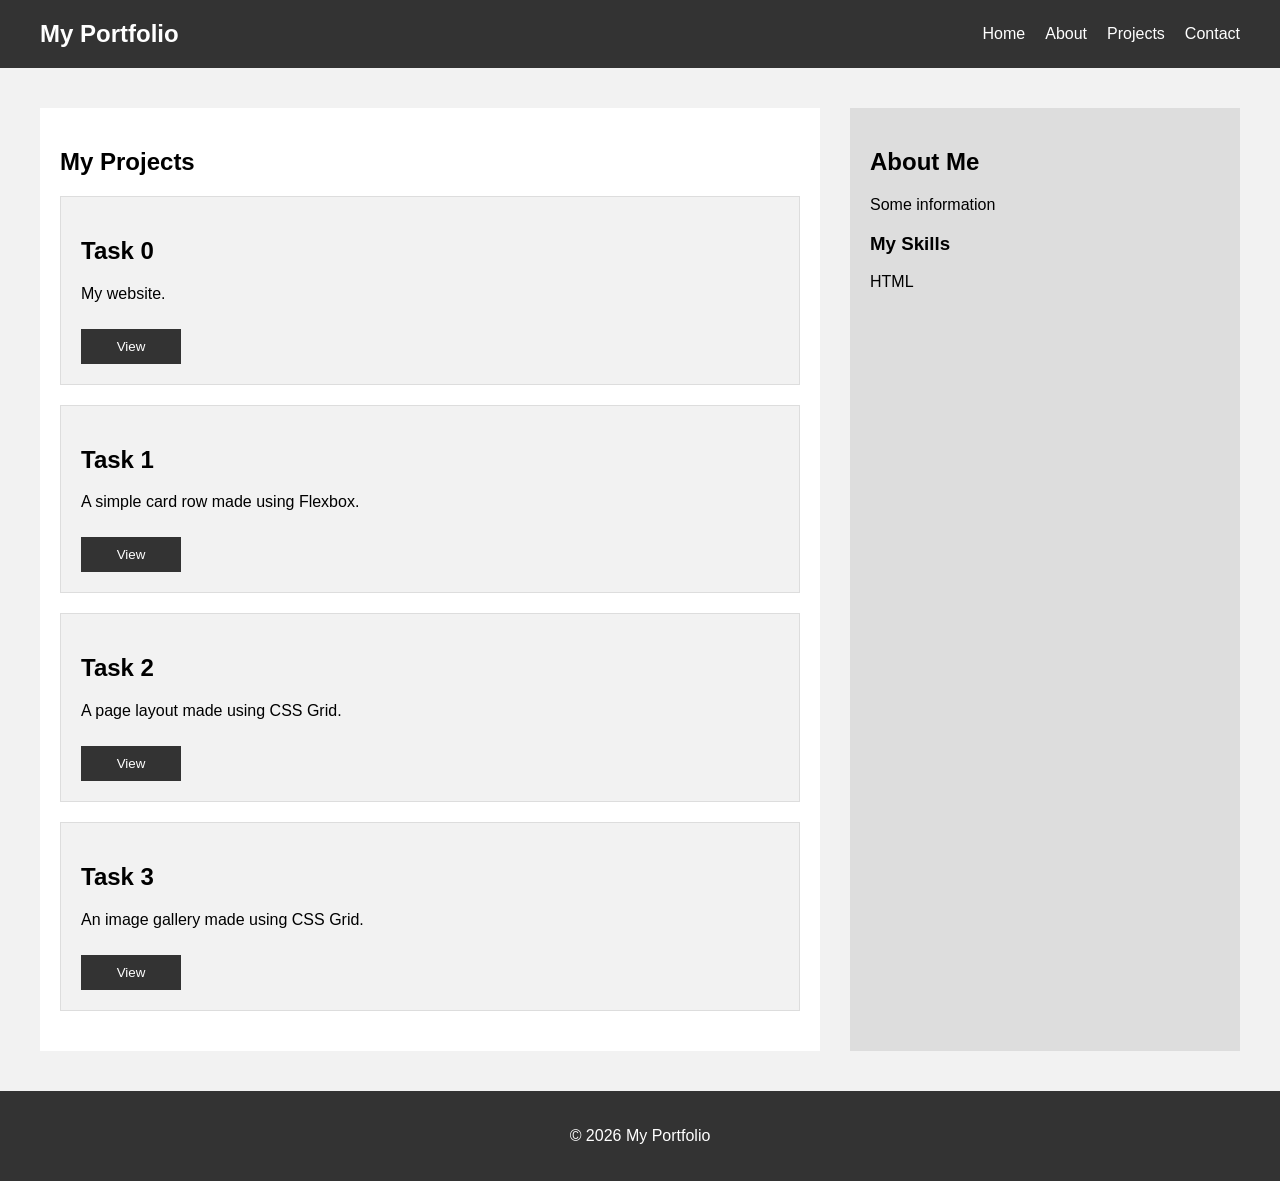
<file: index.html>
<!DOCTYPE html>
<html lang="en">
<head>
    <meta charset="UTF-8">
    <title>Task 4</title>
    <link rel="stylesheet" href="style.css">
</head>
<body>

<div class="portfolio">

    <header>
        <div class="logo">My Portfolio</div>

        <nav>
            <a href="#">Home</a>
            <a href="#">About</a>
            <a href="#">Projects</a>
            <a href="#">Contact</a>
        </nav>  
    </header>


    <div class="main">

        <section class="projects">
            <h1>My Projects</h1>

            <div class="project-card">
                <div>
                    <h2>Task 0</h2>
                    <p>My website.</p>
                </div>

                <a href="Task 0/index.html">
                    <button>View</button>
                </a>
            </div>

            <div class="project-card">
                <div>
                    <h2>Task 1</h2>
                    <p>A simple card row made using Flexbox.</p>
                </div>

                <a href="Task 1/index.html">
                    <button>View</button>
                </a>
            </div>


            <div class="project-card">
                <div>
                    <h2>Task 2</h2>
                    <p>A page layout made using CSS Grid.</p>
                </div>

                <a href="Task 2/index.html">
                    <button>View</button>
                </a>
            </div>


            <div class="project-card">
                <div>
                    <h2>Task 3</h2>
                    <p>An image gallery made using CSS Grid.</p>
                </div>

                <a href="Task 3/index.html">
                    <button>View</button>
                </a>
            </div>

        </section>


        <aside>
            <h2>About Me</h2>

            <p>
                Some information
            </p>

            <h3>My Skills</h3>

            <p>HTML</p>
        </aside>

    </div>


    <footer>
        <p>© 2026 My Portfolio</p>
    </footer>

</div>

</body>
</html>
</file>
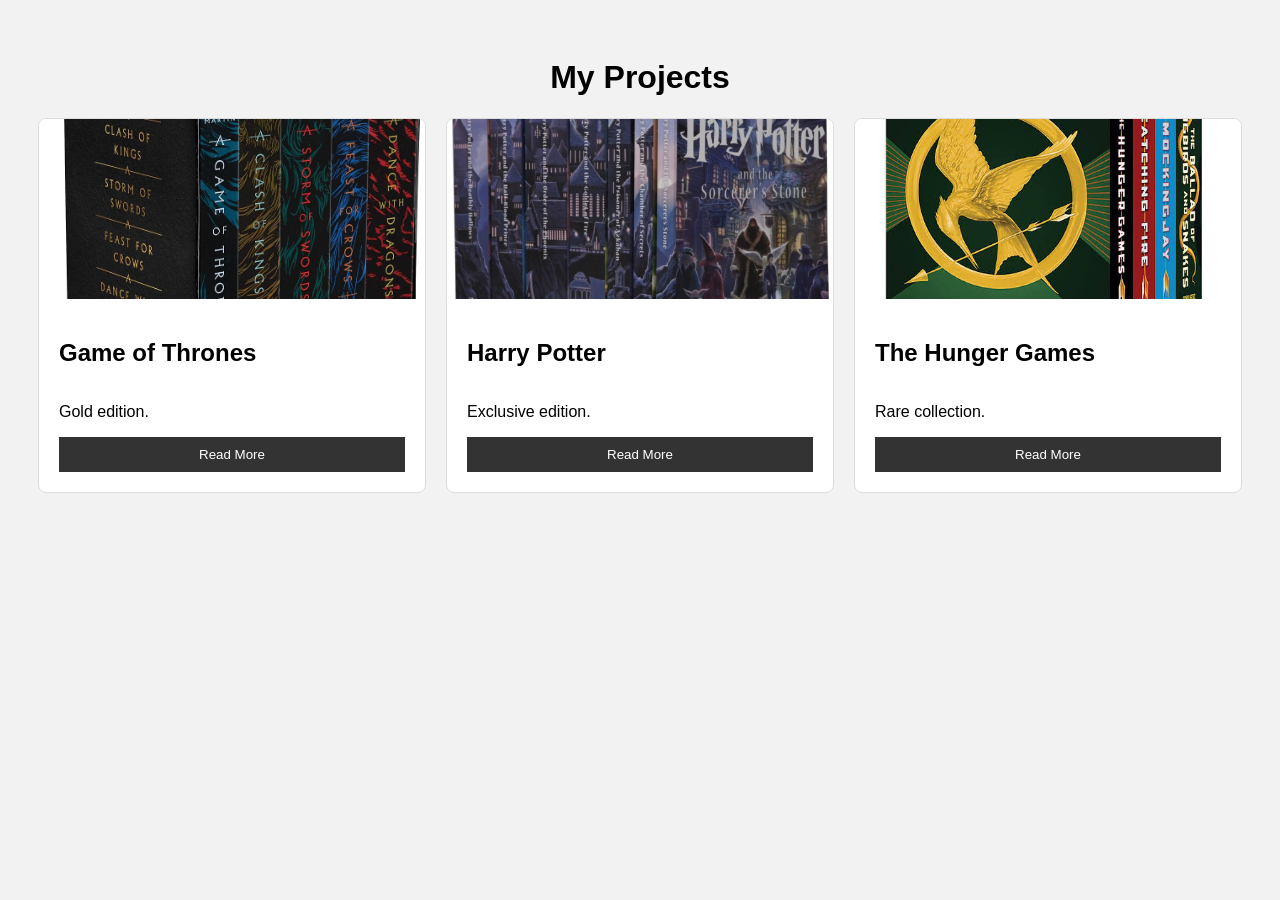
<file: Task 1/index.html>
<!DOCTYPE html>
<html lang="en">
<head>
    <meta charset="UTF-8">
    <title>Card Row</title>
    <link rel="stylesheet" href="style.css">
</head>
<body>

<h1>My Projects</h1>

<div class="cards">

    <div class="card">
        <img src="got.jpg" alt="Project image">
        <div class="content">
            <h2>Game of Thrones</h2>
            <p>Gold edition.</p>
            <button>Read More</button>
        </div>
    </div>

    <div class="card">
        <img src="hp.jpg" alt="Project image">
        <div class="content">
            <h2>Harry Potter</h2>
            <p>Exclusive edition.</p>
            <button>Read More</button>
        </div>
    </div>

    <div class="card">
        <img src="thg.jpg" alt="Project image">
        <div class="content">
            <h2>The Hunger Games</h2>
            <p>Rare collection.</p>
            <button>Read More</button>
        </div>
    </div>

</div>

</body>
</html>
</file>
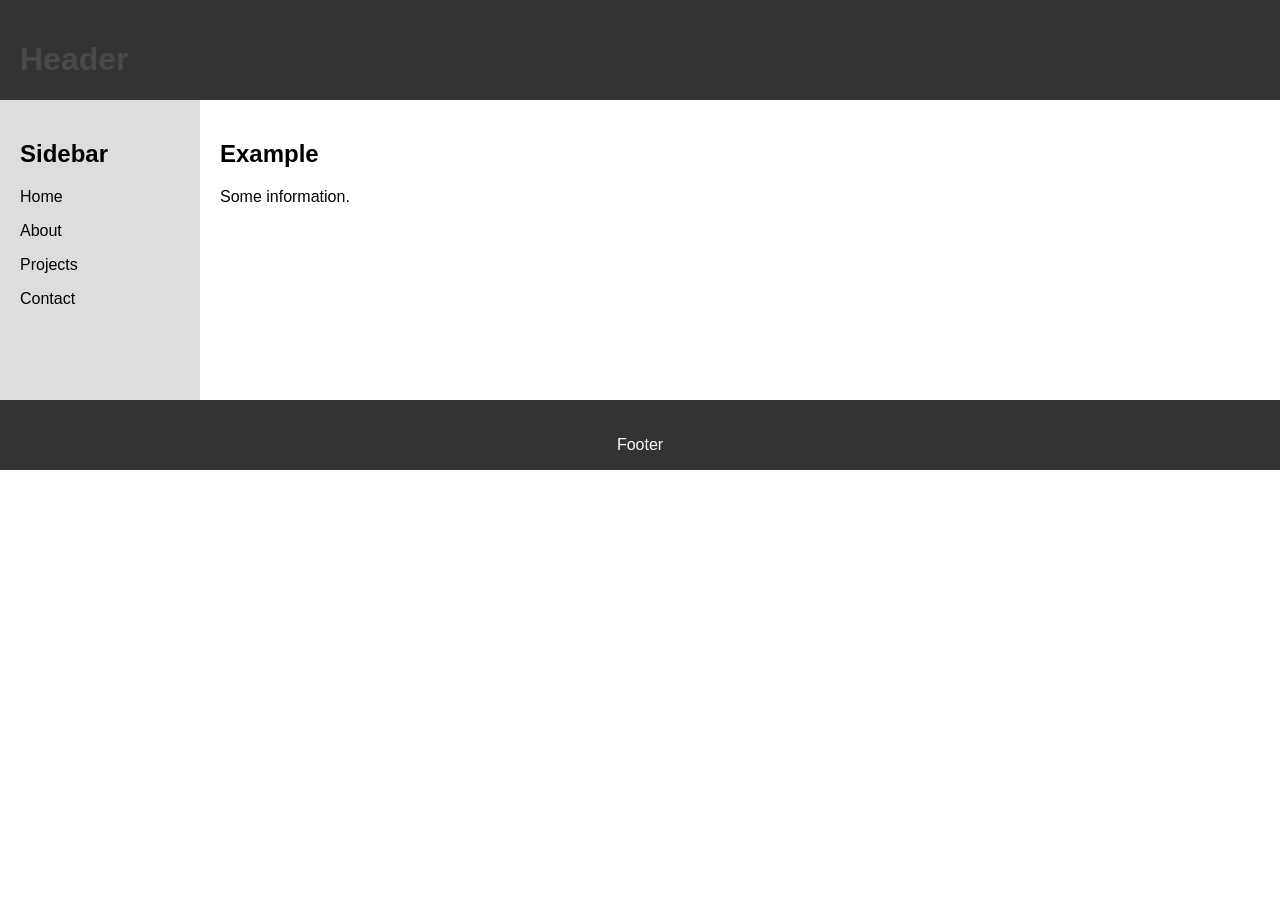
<file: Task 2/index.html>
<!DOCTYPE html>
<html lang="en">
<head>
    <meta charset="UTF-8">
    <title>Task 2</title>
    <link rel="stylesheet" href="style.css">
</head>
<body>

<div class="layout">

    <header>
        <h1>Header</h1>
    </header>

    <aside>
        <h2>Sidebar</h2>
        <p>Home</p>
        <p>About</p>
        <p>Projects</p>
        <p>Contact</p>
    </aside>

    <main>
        <h2>Example</h2>
        <p>
            Some information.
        </p>
    </main>

    <footer>
        <p>Footer</p>
    </footer>

</div>

</body>
</html>
</file>
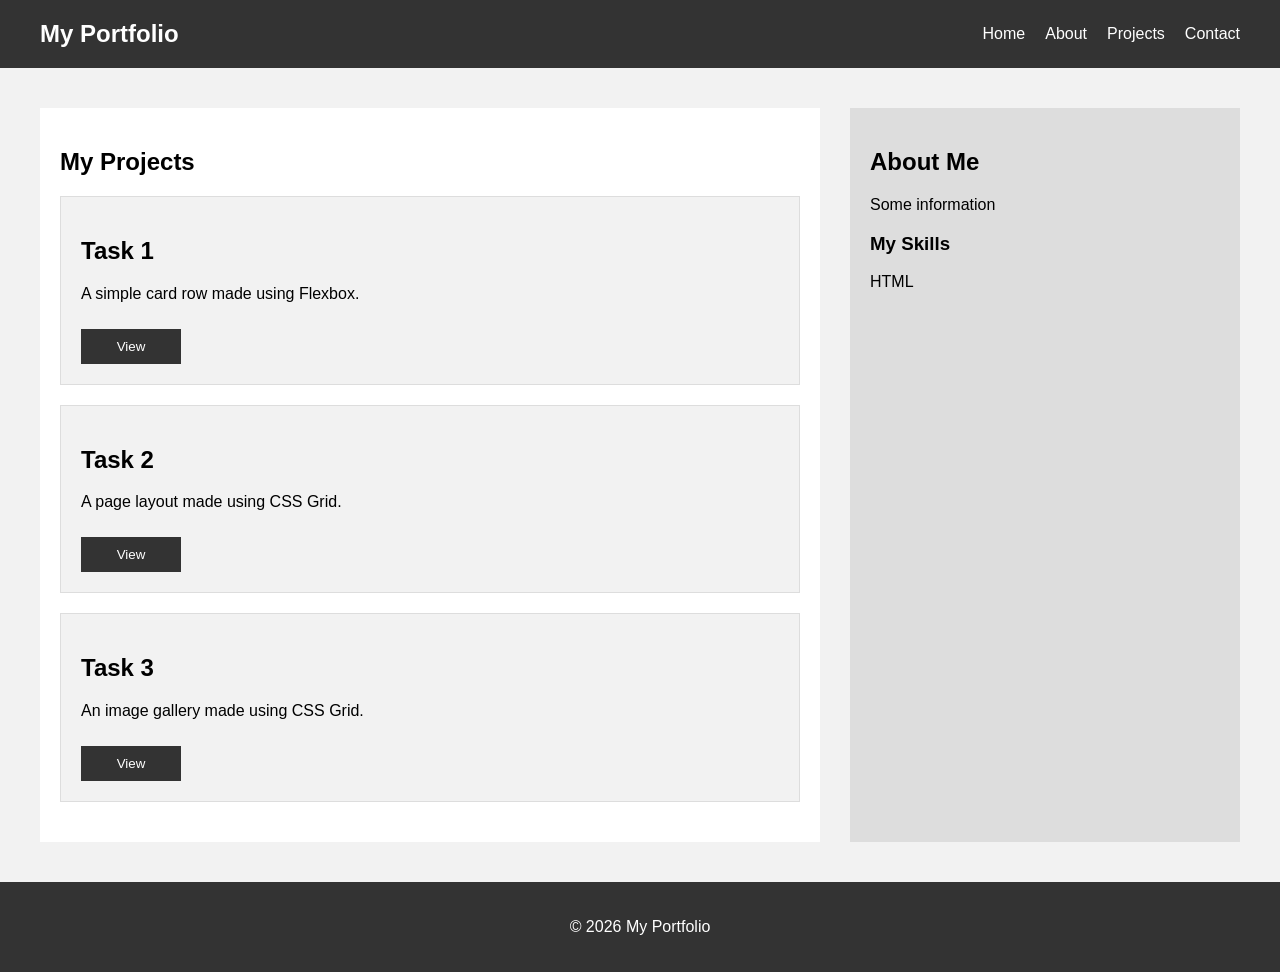
<file: assignment2/Task 4/index.html>
<!DOCTYPE html>
<html lang="en">
<head>
    <meta charset="UTF-8">
    <title>Task 4</title>
    <link rel="stylesheet" href="style.css">
</head>
<body>

<div class="portfolio">

    <header>
        <div class="logo">My Portfolio</div>

        <nav>
            <a href="#">Home</a>
            <a href="#">About</a>
            <a href="#">Projects</a>
            <a href="#">Contact</a>
        </nav>
    </header>


    <div class="main">

        <section class="projects">
            <h1>My Projects</h1>

            <div class="project-card">
                <div>
                    <h2>Task 1</h2>
                    <p>A simple card row made using Flexbox.</p>
                </div>

                <a href="../Task 1/index.html">
                    <button>View</button>
                </a>
            </div>


            <div class="project-card">
                <div>
                    <h2>Task 2</h2>
                    <p>A page layout made using CSS Grid.</p>
                </div>

                <a href="../Task 2/index.html">
                    <button>View</button>
                </a>
            </div>


            <div class="project-card">
                <div>
                    <h2>Task 3</h2>
                    <p>An image gallery made using CSS Grid.</p>
                </div>

                <a href="../Task 3/index.html">
                    <button>View</button>
                </a>
            </div>

        </section>


        <aside>
            <h2>About Me</h2>

            <p>
                Some information
            </p>

            <h3>My Skills</h3>

            <p>HTML</p>
        </aside>

    </div>


    <footer>
        <p>© 2026 My Portfolio</p>
    </footer>

</div>

</body>
</html>
</file>
<file: style.css>
body {
    margin: 0;
    font-family: Arial, sans-serif;
    background-color: #f2f2f2;
}


/* Header */

header {
    display: flex;
    justify-content: space-between;
    align-items: center;

    background-color: #333;
    padding: 20px 40px;
}

.logo {
    color: white;
    font-size: 24px;
    font-weight: bold;
}

nav {
    display: flex;
    gap: 20px;
}

nav a {
    color: white;
    text-decoration: none;
}


/* Main */

.main {
    display: grid;
    grid-template-columns: 2fr 1fr;
    gap: 30px;

    padding: 40px;
}


/* Projects */

.projects {
    background-color: white;
    padding: 20px;
}

.project-card {
    background-color: #f2f2f2;
    padding: 20px;
    margin-bottom: 20px;

    display: flex;
    flex-direction: column;
    gap: 10px;

    border: 1px solid #ddd;
}

.project-card button {
    width: 100px;
    padding: 10px;

    background-color: #333;
    color: white;
    border: none;
}


/* Sidebar */

aside {
    background-color: #ddd;
    padding: 20px;
}


/* Footer */

footer {
    background-color: #333;
    color: white;
    text-align: center;
    padding: 20px;
}
</file>
<file: Task 1/style.css>
body {
    font-family: Arial, sans-serif;
    background-color: #f2f2f2;
    padding: 30px;
}

h1 {
    text-align: center;
}

.cards {
    display: flex;
    gap: 20px;
    align-items: stretch;
}

.card {
    background-color: white;
    width: 33%;
    border: 1px solid #ddd;
    border-radius: 8px;
    overflow: hidden;

    display: flex;
    flex-direction: column;

    transition: 0.3s;
}

.card:hover {
    transform: translateY(-5px);
    box-shadow: 0 5px 15px #aaa;
}

.card img {
    width: 100%;
    height: 180px;
    object-fit: cover;
}

.content {
    padding: 20px;
    display: flex;
    flex-direction: column;
    flex: 1;
}

button {
    margin-top: auto;
    padding: 10px;
    background-color: #333;
    color: white;
    border: none;
}
</file>
<file: Task 2/style.css>
body {
    margin: 0;
    font-family: Arial, sans-serif;
}

.layout {
    display: grid;

    grid-template-columns: 200px 1fr;
    grid-template-rows: 100px 300px 70px;

    grid-template-areas:
        "header header"
        "sidebar main"
        "footer footer";
}

header {
    grid-area: header;
    background-color: #333333;
    color: rgb(73, 73, 73);
    padding: 20px;
}

aside {
    grid-area: sidebar;
    background-color: #ddd;
    padding: 20px;
}

main {
    grid-area: main;
    padding: 20px;
}

footer {
    grid-area: footer;
    background-color: #333;
    color: white;
    text-align: center;
    padding: 20px;
}
</file>
<file: assignment2/Task 4/style.css>
body {
    margin: 0;
    font-family: Arial, sans-serif;
    background-color: #f2f2f2;
}


/* Header */

header {
    display: flex;
    justify-content: space-between;
    align-items: center;

    background-color: #333;
    padding: 20px 40px;
}

.logo {
    color: white;
    font-size: 24px;
    font-weight: bold;
}

nav {
    display: flex;
    gap: 20px;
}

nav a {
    color: white;
    text-decoration: none;
}


/* Main */

.main {
    display: grid;
    grid-template-columns: 2fr 1fr;
    gap: 30px;

    padding: 40px;
}


/* Projects */

.projects {
    background-color: white;
    padding: 20px;
}

.project-card {
    background-color: #f2f2f2;
    padding: 20px;
    margin-bottom: 20px;

    display: flex;
    flex-direction: column;
    gap: 10px;

    border: 1px solid #ddd;
}

.project-card button {
    width: 100px;
    padding: 10px;

    background-color: #333;
    color: white;
    border: none;
}


/* Sidebar */

aside {
    background-color: #ddd;
    padding: 20px;
}


/* Footer */

footer {
    background-color: #333;
    color: white;
    text-align: center;
    padding: 20px;
}
</file>
